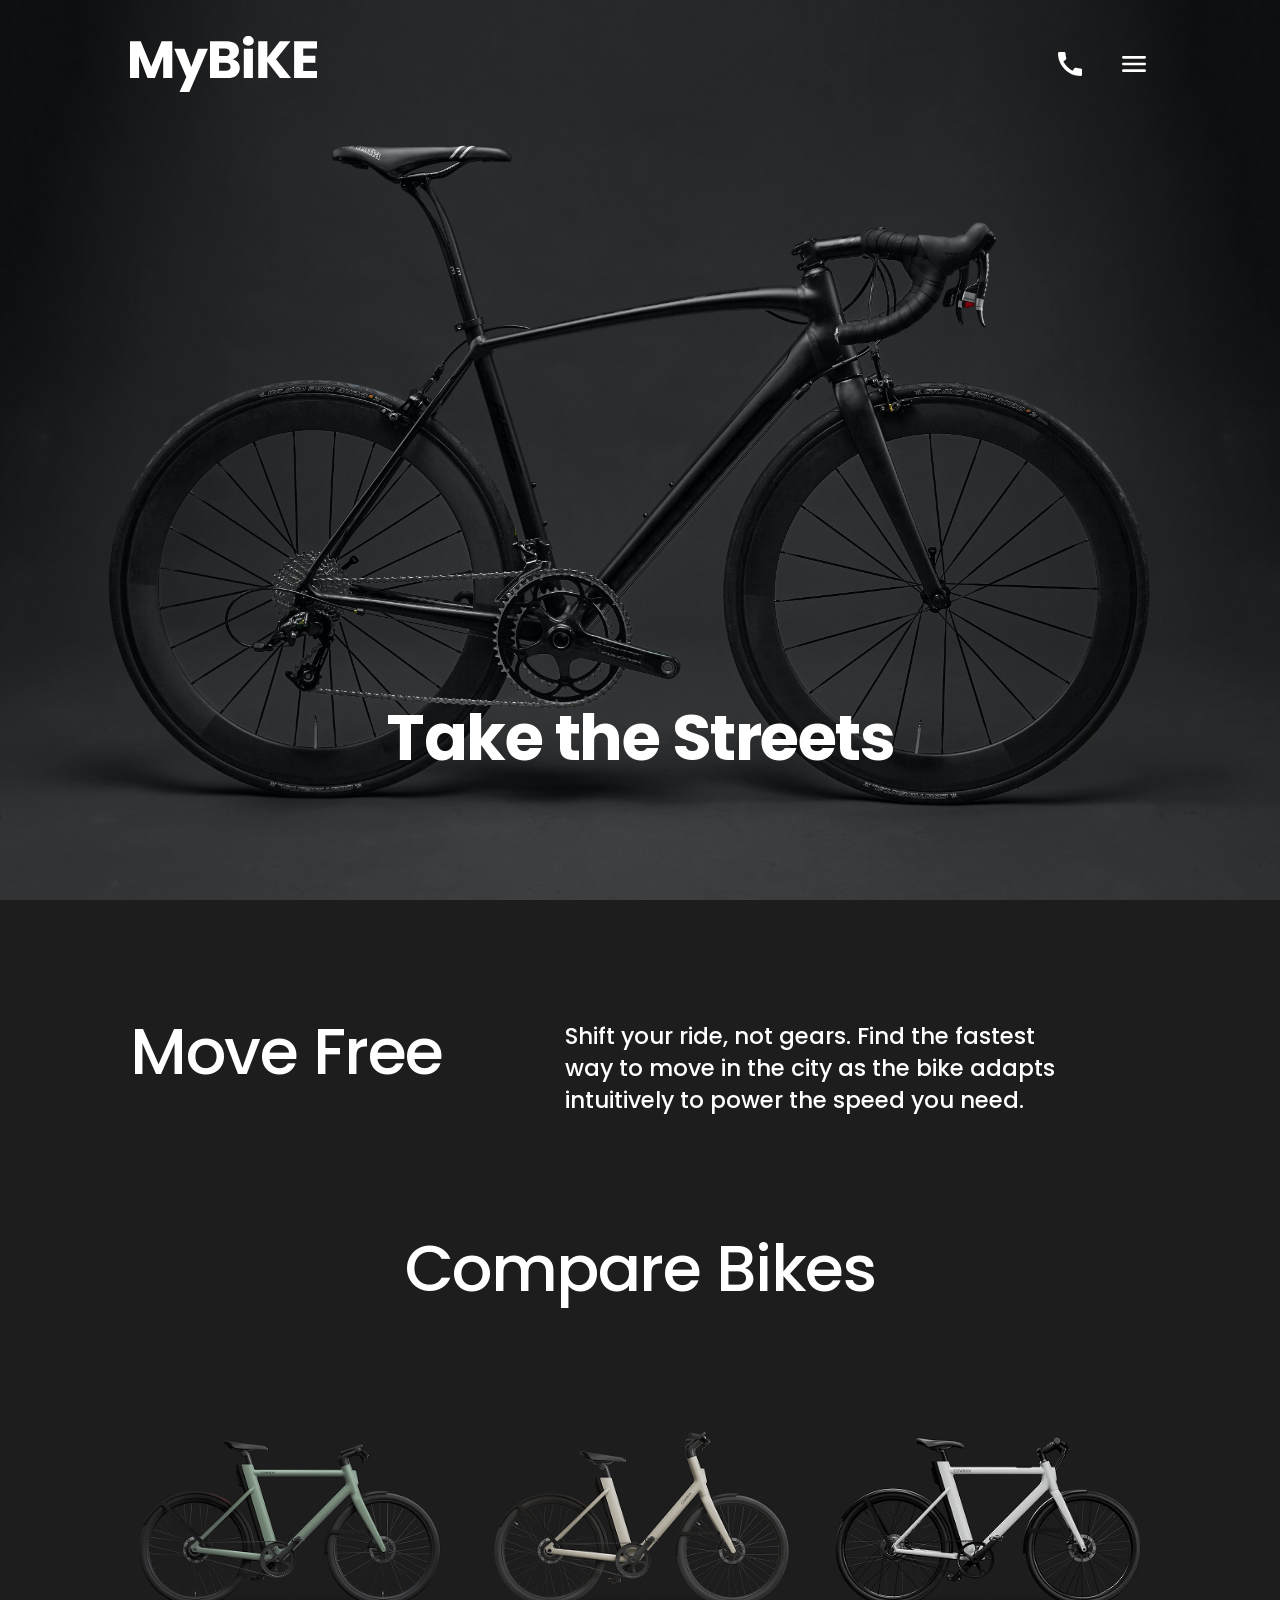
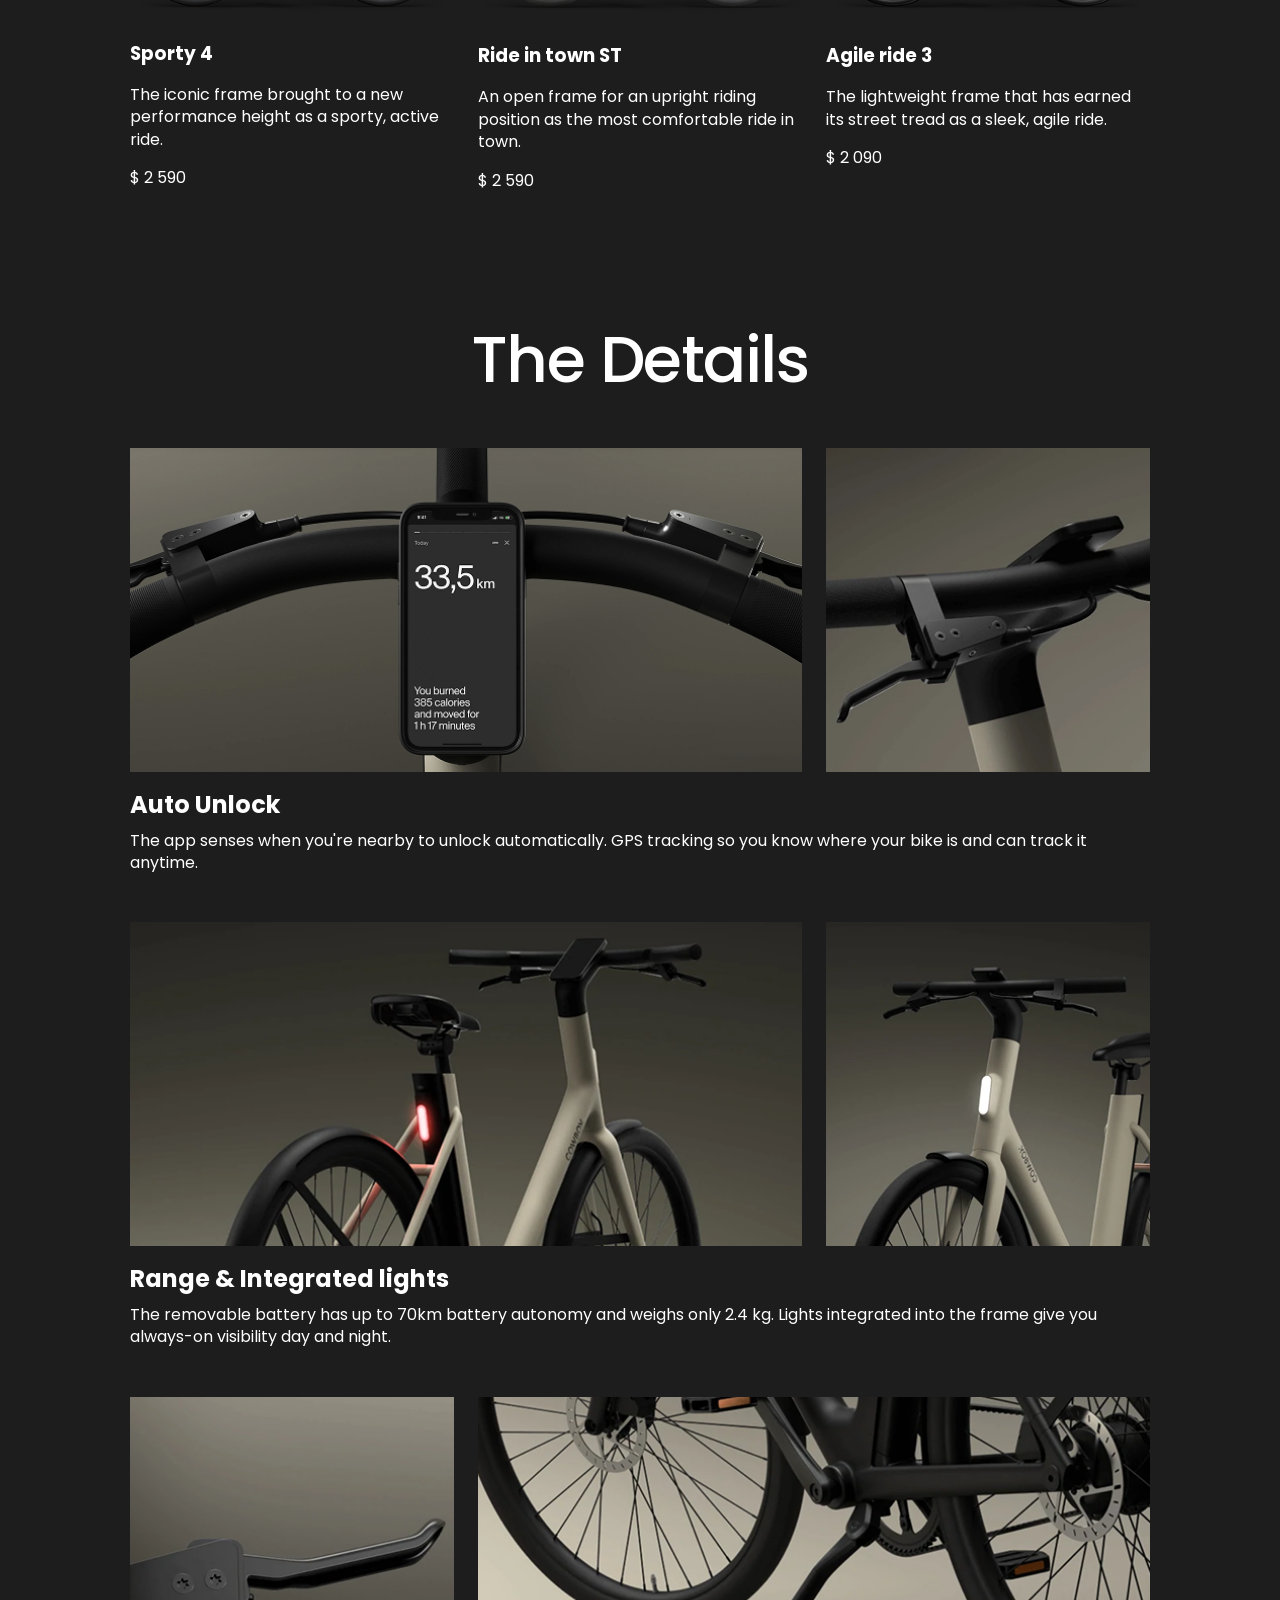
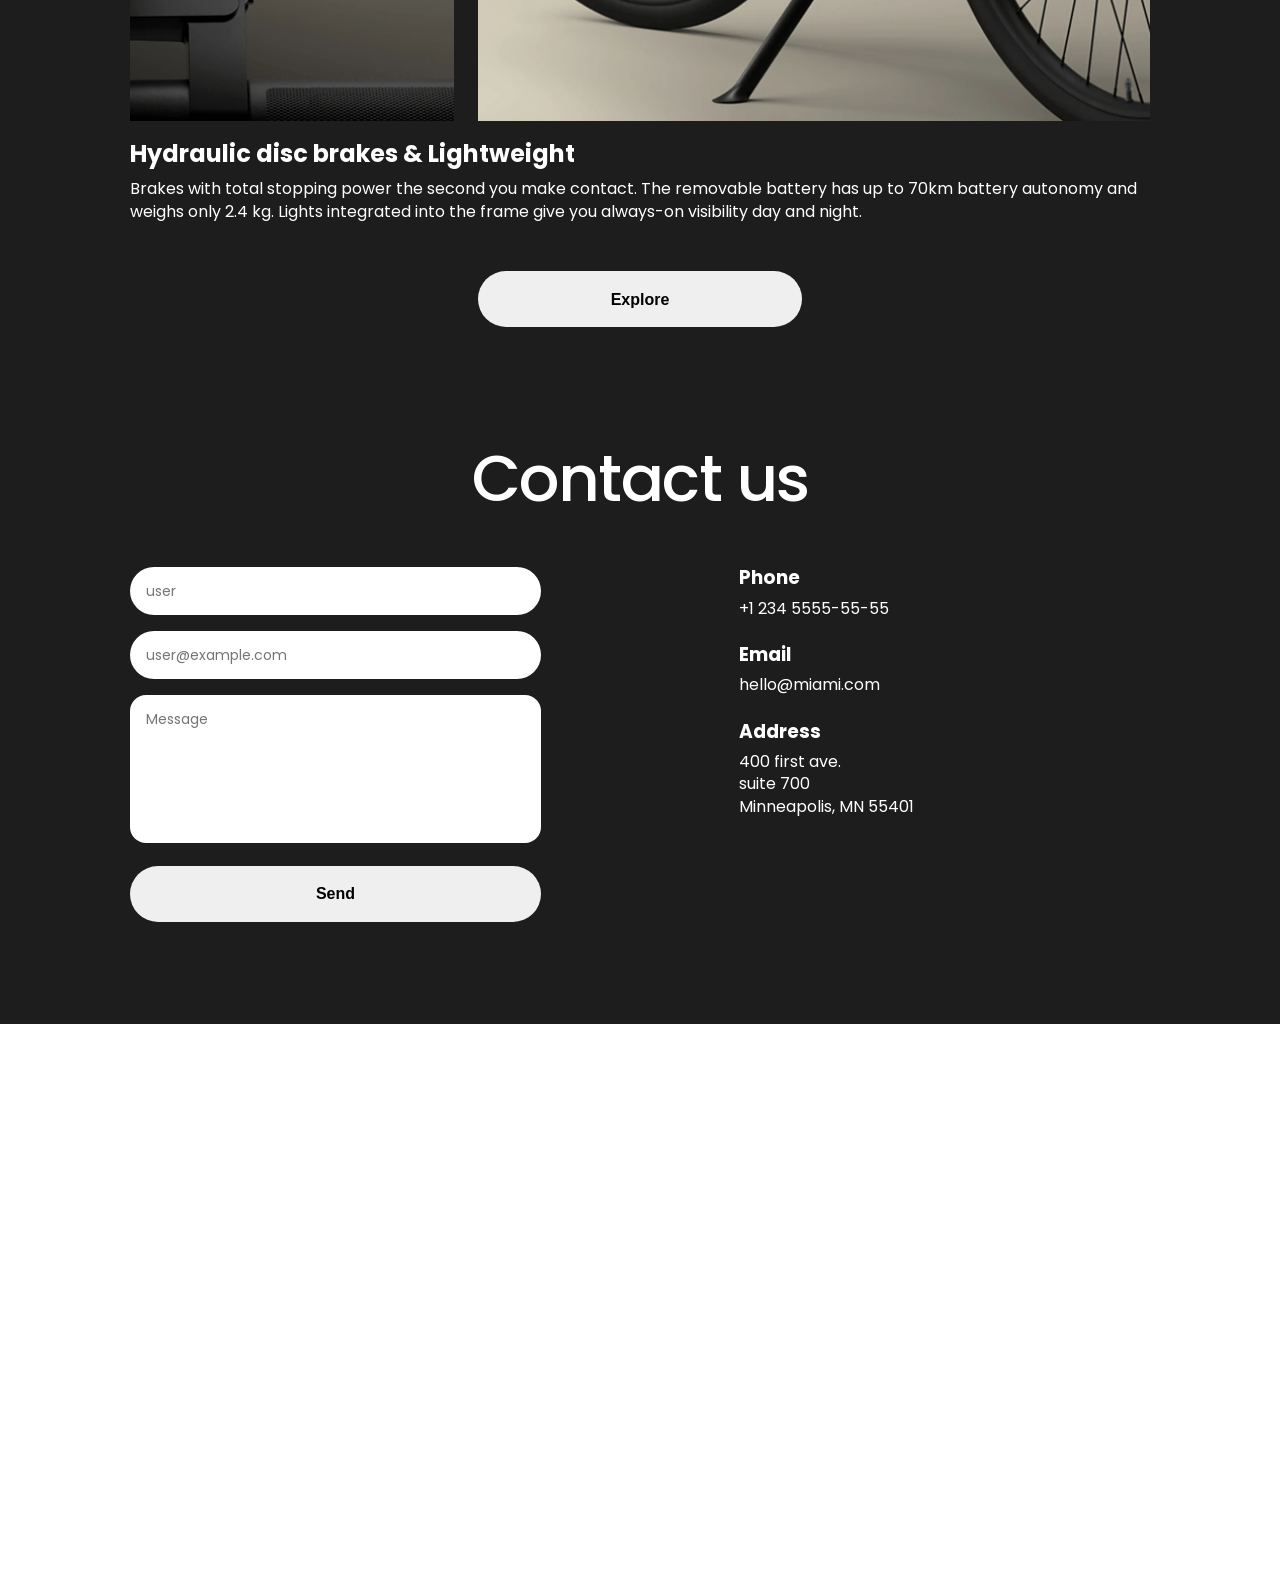
<file: index.html>
<!doctype html><html lang="en" class="page"><head><meta charset="utf-8"><meta name="viewport" content="width=device-width, initial-scale=1.0"><title>MyBike</title><link rel="icon" type="image/svg+xml" href="favicon.f1625cb3.svg"><link rel="preconnect" href="https://fonts.googleapis.com"><link rel="preconnect" href="https://fonts.gstatic.com" crossorigin><link href="https://fonts.googleapis.com/css2?family=Poppins:wght@400;500;600;700&display=swap" rel="stylesheet"><link rel="stylesheet" href="index.1a721ad9.css"><script src="index.7d1cb9aa.js" defer type="module"></script><script src="index.d2f25965.js" defer nomodule></script></head><body class="page__body"> <header class="header"> <div class="container"> <div class="header__content"> <div class="top-bar"> <a href="#" class="top-bar__logo"> <picture class="top-bar__logo"> <source media="(min-width: 576px)" srcset="logo-tablet.a806cd37.svg"> <img src="logo-mobile.96647d85.svg" alt="MyBike logo"> </picture> </a> <div class="top-bar__icons"> <a href="tel:+1 234 5555-55-55" class="icon__number">+1 234 555-55-55</a> <a href="tel:+1 234 5555-55-55" class="icon icon--phone"></a> <a href="#menu" class="icon icon--menu"></a> </div> </div> <div class="header__bottom"> <h1 class="header__title">Take the Streets</h1> </div> </div> </div> </header> <aside class="menu page__menu" id="menu"> <div class="container"> <div class="menu__top top-bar"> <a href="#" class="top-bar__logo"> <picture class="top-bar__logo"> <source media="(min-width: 576px)" srcset="logo-menu-tablet.87dd1050.png"> <img src="logo-menu-mobile.8e3c2def.svg" alt="MyBike logo"> </picture> </a> <a href="#" class="icon icon--close"></a> </div> <div class="menu__bottom"> <nav class="menu__nav nav"> <ul class="nav__list"> <li class="nav__item"> <a class="nav__link" href="#">Home</a> </li> <li class="nav__item"> <a class="nav__link" href="#about-us">About us</a> </li> <li class="nav__item"> <a class="nav__link" href="#compare-bikes">Compare bikes</a> </li> <li class="nav__item"> <a class="nav__link" href="#details">Details</a> </li> <li class="nav__item"> <a class="nav__link" href="#contacts">Contacts</a> </li> </ul> </nav> <a href="tel:+1 234 5555-55-55" class="menu__phone-number"> +1 234 5555-55-55 </a> <a href="tel:+1 234 5555-55-55" class="menu__book-a-test-ride"> Book a test ride </a> </div> </div> </aside> <main class="main"> <div class="container"> <div class="main__content"> <section class="about-us" id="about-us"> <h2 class="about-us__title section-title section-title--left"> Move Free </h2> <article class="about-us__content"> <h3 class="about-us__text"> Shift your ride, not gears. Find the fastest way to move in the city as the bike adapts intuitively to power the speed you need. </h3> </article> </section> <section class="compare-bikes" id="compare-bikes"> <h2 class="section-title">Compare Bikes</h2> <div class="compare-bikes__products"> <article class="compare-bikes__product product"> <img src="sporty-4-bike-image.3a3bc14f.png" alt="Sporty 4" class="product__photo"> <h3 class="product__title">Sporty 4</h3> <p class="product__category"> The iconic frame brought to a new performance height as a sporty, active ride. </p> <p class="product__price">$ 2 590</p> </article> <article class="compare-bikes__product product"> <img src="ride-in-town-st-bike-image.47ac5809.png" alt="Ride in town ST" class="product__photo"> <h3 class="product__title">Ride in town ST</h3> <p class="product__category"> An open frame for an upright riding position as the most comfortable ride in town. </p> <p class="product__price">$ 2 590</p> </article> <article class="compare-bikes__product product"> <img src="agile-ride-3-bike-image.a488482e.png" alt="Sporty 4" class="product__photo"> <h3 class="product__title">Agile ride 3</h3> <p class="product__category"> The lightweight frame that has earned its street tread as a sleek, agile ride. </p> <p class="product__price">$ 2 090</p> </article> </div> </section> <section class="details" id="details"> <h2 class="section-title">The Details</h2> <div class="details__wrapper"> <article class="detail"> <div class="detail__photos"> <a href="#" class="detail__link detail__link--wide"> <img class="detail__photo" src="auto-unlock--wide.b315a66f.png" alt="Auto Unlock"> </a> <a href="#" class="detail__link detail__link--square"> <img class="detail__photo" src="auto-unlock--square.e96ad58a.png" alt="Auto Unlock"> </a> </div> <h3 class="detail__title">Auto Unlock</h3> <h4 class="detail__content"> The app senses when you're nearby to unlock automatically. GPS tracking so you know where your bike is and can track it anytime. </h4> </article> <article class="detail"> <div class="detail__photos"> <a href="#" class="detail__link detail__link--wide"> <img class="detail__photo" src="range-&-integrated-lights--wide.0cfeb340.png" alt="Range & Integrated lights"> </a> <a href="#" class="detail__link detail__link--square"> <img class="detail__photo" src="range-&-integrated-lights--square.9a07a972.png" alt="Range & Integrated lights"> </a> </div> <h3 class="detail__title">Range & Integrated lights</h3> <h4 class="detail__content"> The removable battery has up to 70km battery autonomy and weighs only 2.4 kg. Lights integrated into the frame give you always-on visibility day and night. </h4> </article> <article class="detail"> <div class="detail__photos"> <a href="#" class="detail__link detail__link--square"> <img class="detail__photo" src="hydraulic-disc-brakes-&-lightweight--square.9789b99a.png" alt="Hydraulic disc brakes & Lightweight"> </a> <a href="#" class="detail__link detail__link--wide"> <img class="detail__photo" src="hydraulic-disc-brakes-&-lightweight--wide.9741b37d.png" alt="Hydraulic disc brakes & Lightweight"> </a> </div> <h3 class="detail__title"> Hydraulic disc brakes & Lightweight </h3> <h4 class="detail__content"> Brakes with total stopping power the second you make contact. The removable battery has up to 70km battery autonomy and weighs only 2.4 kg. Lights integrated into the frame give you always-on visibility day and night. </h4> </article> <div class="detail__buttons"> <button class="detail__button" type="button">Explore</button> </div> </div> </section> <section class="contacts" id="contacts"> <h2 class="section-title">Contact us</h2> <div class="contacts__wrapper"> <form class="contacts__inputs" onsubmit="this.reset(); return false;"> <input class="contacts__input" type="username" id="username" name="username" placeholder="user" required> <input class="contacts__input" type="text" id="email" name="email" placeholder="user@example.com" required> <textarea class="contacts__input contacts__input--huge" id="message" name="message" placeholder="Message"></textarea> <button class="contacts__button">Send</button> </form> <div class="contacts__contents"> <h3 class="contacts__title">Phone</h3> <a href="tel:+1 234 5555-55-55" class="contacts__info"> <p class="contacts__content">+1 234 5555-55-55</p> </a> <h3 class="contacts__title">Email</h3> <a href="mailto:hello@miami.com" class="contacts__info"> <p class="contacts__content">hello@miami.com</p> </a> <h3 class="contacts__title">Address</h3> <a href="https://www.google.com/maps?q=46.8484,24.0297" target="_blank" rel="noopener noreferrer" class="contacts__address"> <p class="contacts__content"> 400 first ave. <br>suite 700<br> Minneapolis, MN 55401 </p> </a> </div> </div> </section> </div> </div> </main> <footer class="footer"></footer> </body></html>
</file>
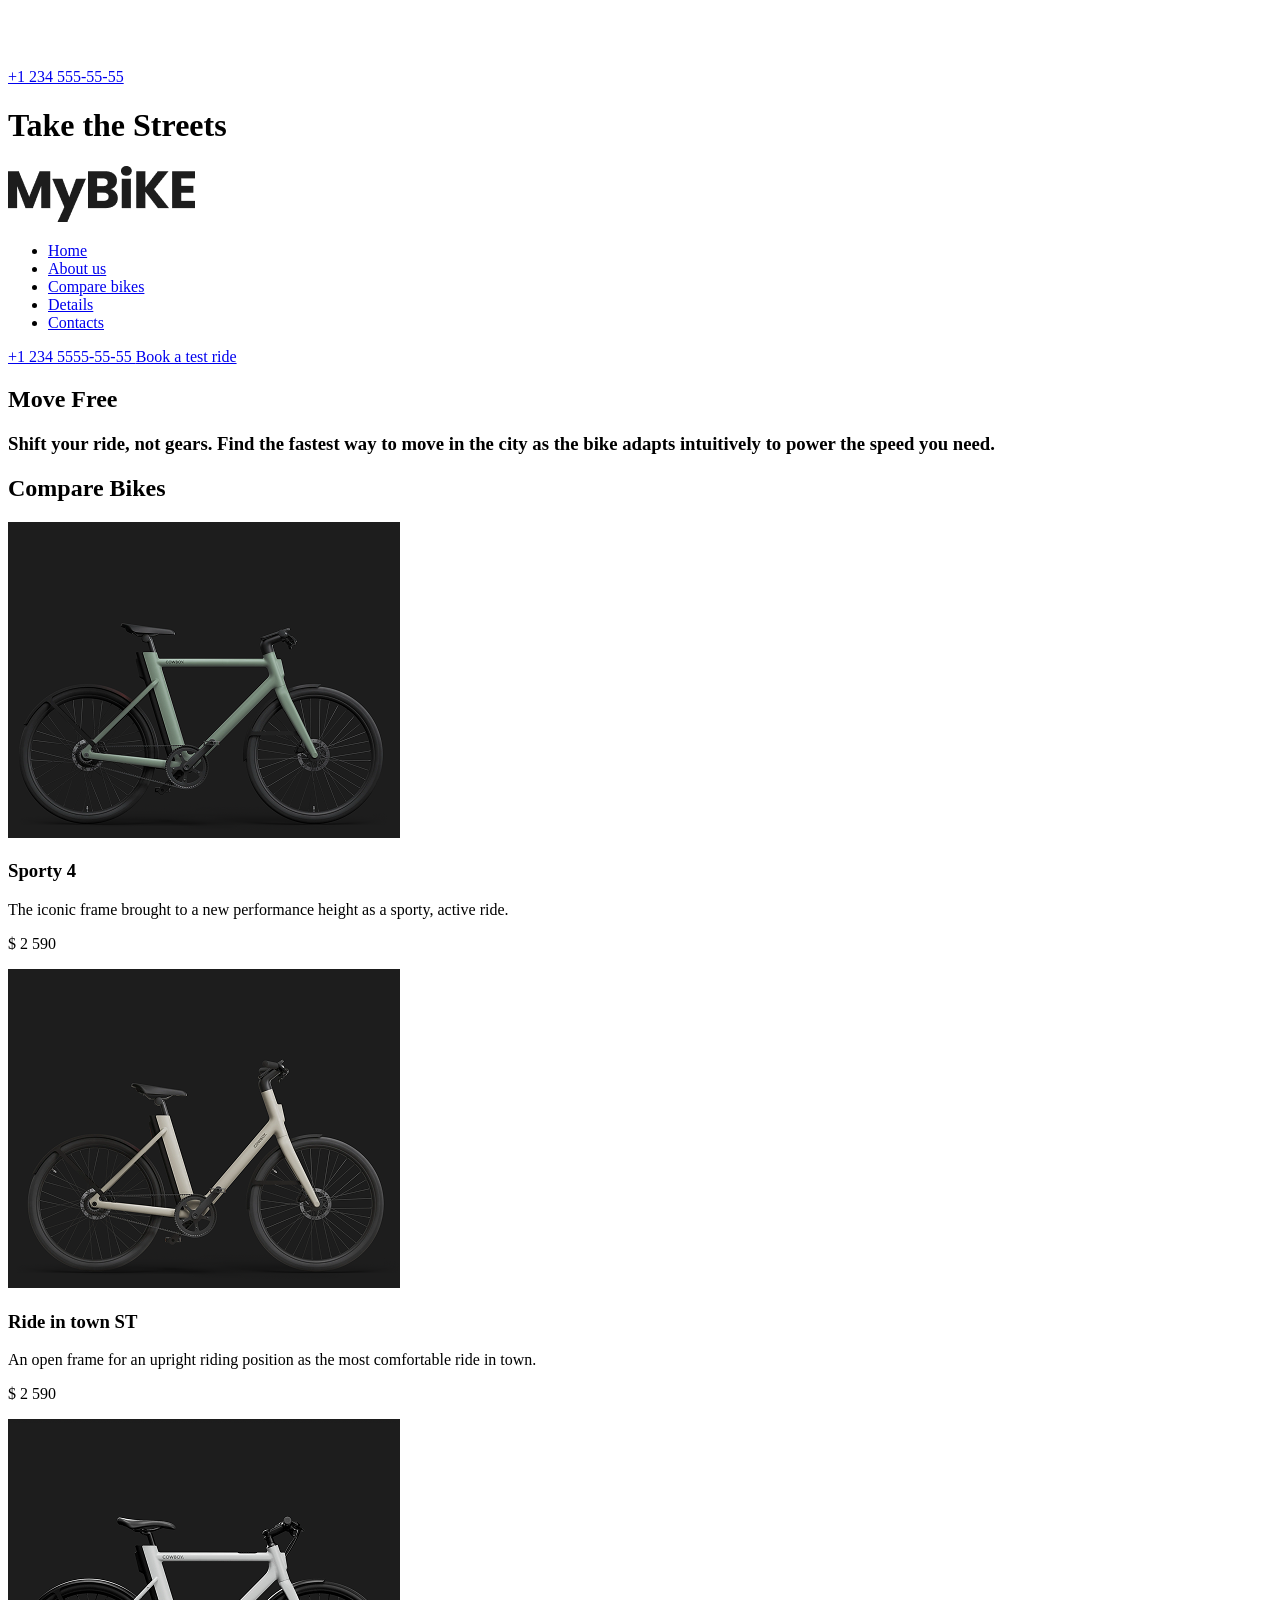
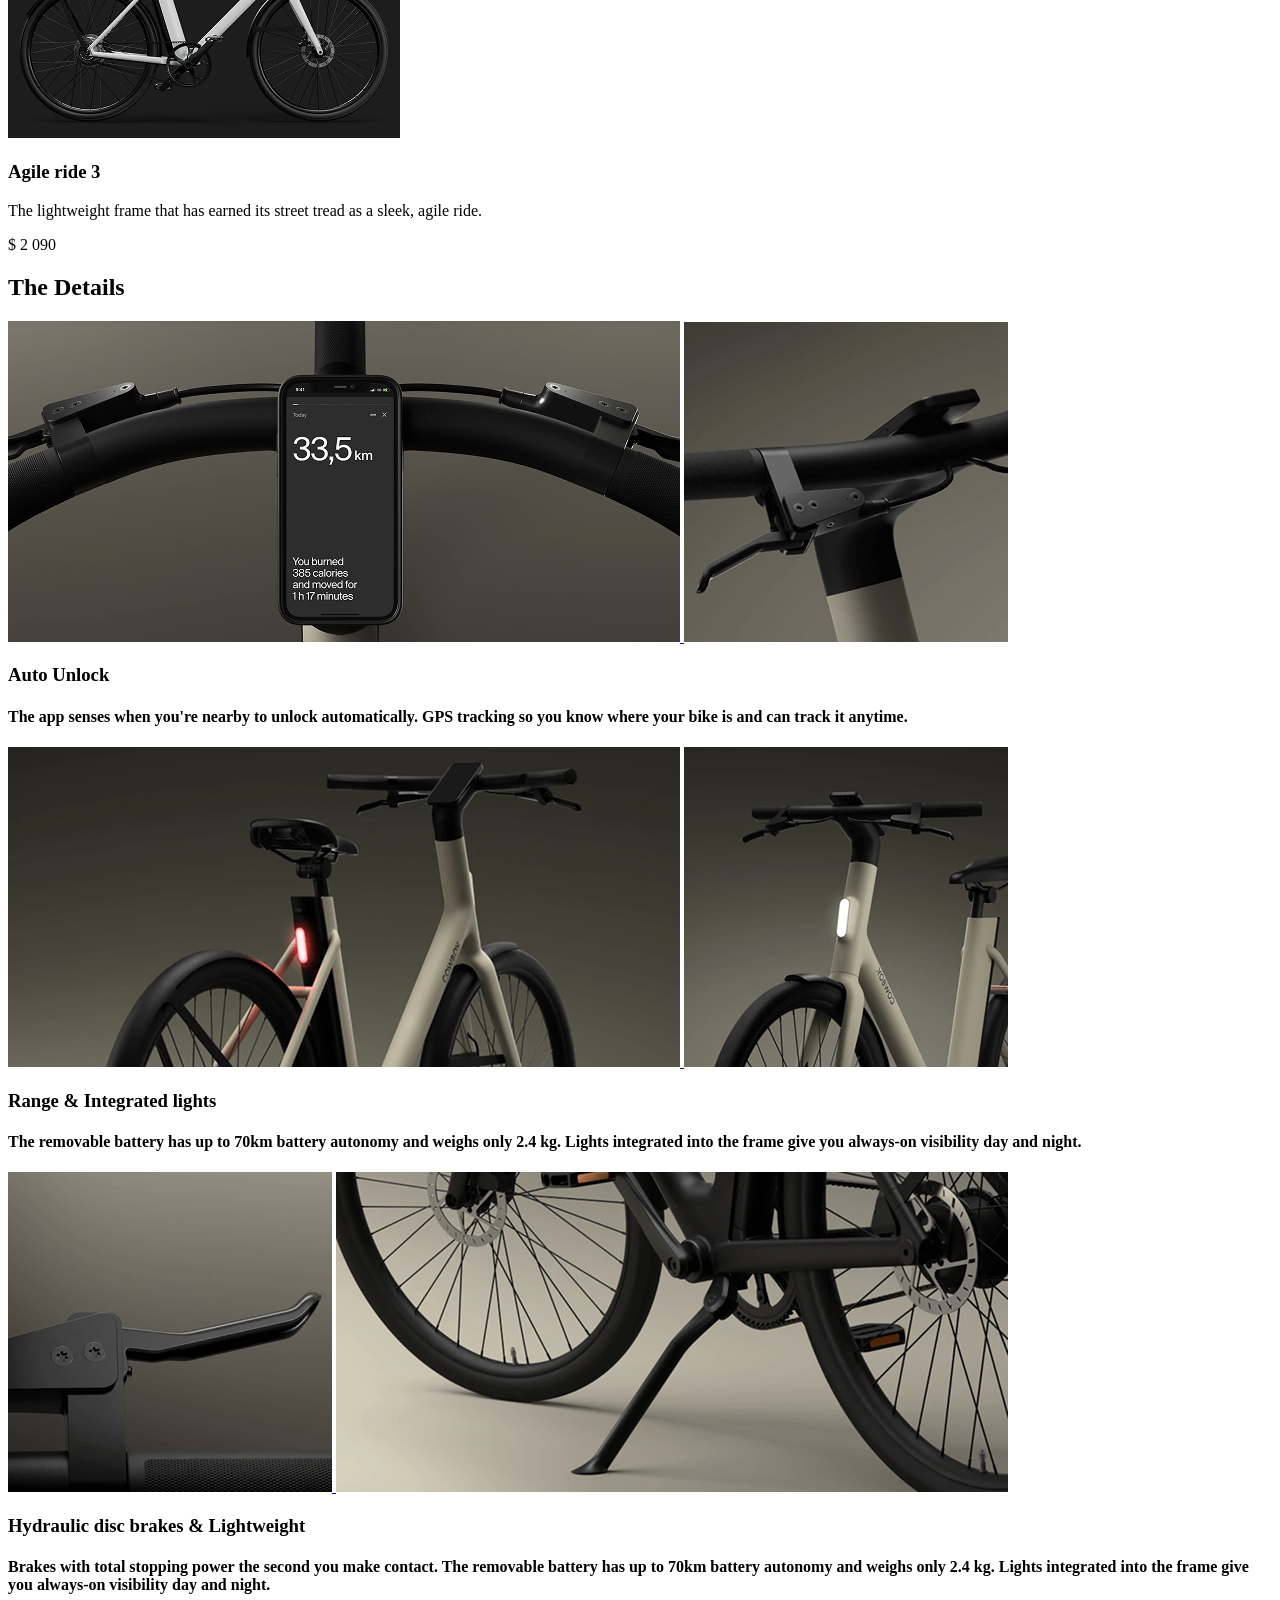
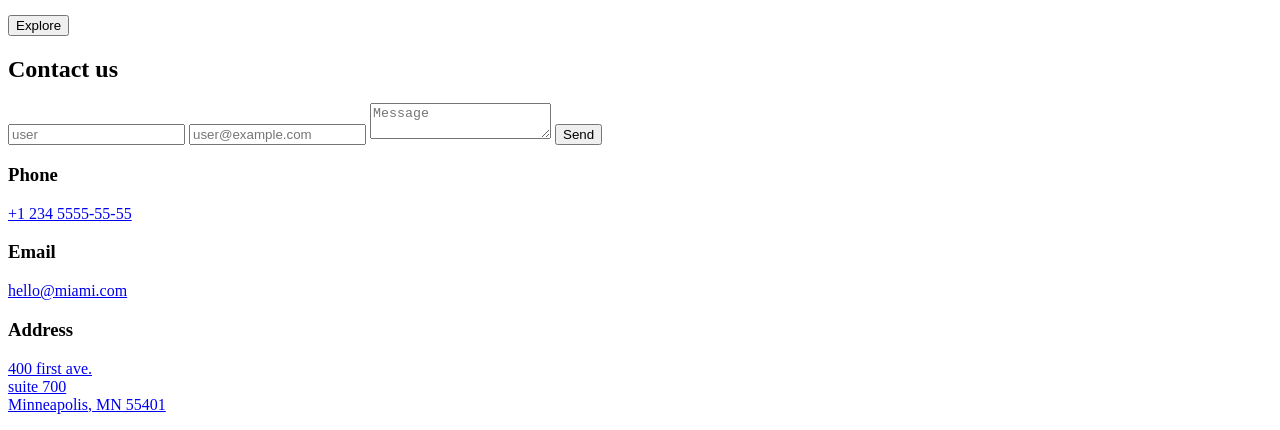
<file: src/index.html>
<!-- #region head -->
<!doctype html>
<html lang="en" class="page">
  <head>
    <meta charset="UTF-8" />
    <meta name="viewport" content="width=device-width, initial-scale=1.0" />
    <title>MyBike</title>
    <link rel="icon" type="image/svg+xml"
      href="./images/favicon.svg"
    />
    <link rel="preconnect" href="https://fonts.googleapis.com" />

    <link
      rel="preconnect"
      href="https://fonts.gstatic.com"
      crossorigin="anonymous"
    />

    <link
      href="https://fonts.googleapis.com/css2?family=Poppins:wght@400;500;600;700&display=swap"
      rel="stylesheet"
    />

    <link rel="stylesheet" href="./styles/index.scss" />
    <script src="./scripts/main.js" defer type="module"></script>
  </head>
  <!-- #endregion -->
  <body class="page__body">
    <header class="header">
      <div class="container">
        <div class="header__content">
          <div class="top-bar">
            <a href="#" class="top-bar__logo">
              <picture class="top-bar__logo">
                <source
                  media="(min-width: 576px)"
                  srcset="./images/logo-tablet.svg"
                />
                <img src="./images/logo-mobile.svg" alt="MyBike logo" />
              </picture>
            </a>
            <div class="top-bar__icons">
              <a href="tel:+1 234 5555-55-55" class="icon__number"
                >+1 234 555-55-55</a
              >
              <a href="tel:+1 234 5555-55-55" class="icon icon--phone"></a>
              <a href="#menu" class="icon icon--menu"></a>
            </div>
          </div>
          <div class="header__bottom">
            <h1 class="header__title">Take the Streets</h1>
          </div>
        </div>
      </div>
    </header>

    <aside class="page__menu menu" id="menu">
      <div class="container">
        <div class="top-bar menu__top">
          <a href="#" class="top-bar__logo">
            <picture class="top-bar__logo">
              <source
                media="(min-width: 576px)"
                srcset="./images/logo-menu-tablet.png"
              />
              <img src="./images/logo-menu-mobile.svg" alt="MyBike logo" />
            </picture>
          </a>
          <a href="#" class="icon icon--close"></a>
        </div>
        <div class="menu__bottom">
          <nav class="nav menu__nav">
            <ul class="nav__list">
              <li class="nav__item">
                <a class="nav__link" href="#">Home</a>
              </li>
              <li class="nav__item">
                <a class="nav__link" href="#about-us">About us</a>
              </li>
              <li class="nav__item">
                <a class="nav__link" href="#compare-bikes">Compare bikes</a>
              </li>
              <li class="nav__item">
                <a class="nav__link" href="#details">Details</a>
              </li>
              <li class="nav__item">
                <a class="nav__link" href="#contacts">Contacts</a>
              </li>
            </ul>
          </nav>
          <a href="tel:+1 234 5555-55-55" class="menu__phone-number">
            +1 234 5555-55-55
          </a>
          <a href="tel:+1 234 5555-55-55" class="menu__book-a-test-ride">
            Book a test ride
          </a>
        </div>
      </div>
    </aside>

    <main class="main">
      <div class="container">
        <div class="main__content">
          <section class="about-us" id="about-us">
            <h2 class="about-us__title section-title section-title--left">
              Move Free
            </h2>
            <article class="about-us__content">
              <h3 class="about-us__text">
                Shift your ride, not gears. Find the fastest way to move in the
                city as the bike adapts intuitively to power the speed you need.
              </h3>
            </article>
          </section>

          <section class="compare-bikes" id="compare-bikes">
            <h2 class="section-title">Compare Bikes</h2>
            <div class="compare-bikes__products">
              <article class="product compare-bikes__product">
                <img
                  src="./images/sporty-4-bike-image.png"
                  alt="Sporty 4"
                  class="product__photo"
                />
                <h3 class="product__title">Sporty 4</h3>
                <p class="product__category">
                  The iconic frame brought to a new performance height as a
                  sporty, active ride.
                </p>
                <p class="product__price">$ 2 590</p>
              </article>

              <article class="product compare-bikes__product">
                <img
                  src="./images/ride-in-town-st-bike-image.png"
                  alt="Ride in town ST"
                  class="product__photo"
                />
                <h3 class="product__title">Ride in town ST</h3>
                <p class="product__category">
                  An open frame for an upright riding position as the most
                  comfortable ride in town.
                </p>
                <p class="product__price">$ 2 590</p>
              </article>

              <article class="product compare-bikes__product">
                <img
                  src="./images/agile-ride-3-bike-image.png"
                  alt="Sporty 4"
                  class="product__photo"
                />
                <h3 class="product__title">Agile ride 3</h3>
                <p class="product__category">
                  The lightweight frame that has earned its street tread as a
                  sleek, agile ride.
                </p>
                <p class="product__price">$ 2 090</p>
              </article>
            </div>
          </section>

          <section class="details" id="details">
            <h2 class="section-title">The Details</h2>

            <div class="details__wrapper">
              <article class="detail">
                <div class="detail__photos">
                  <a href="#" class="detail__link detail__link--wide">
                    <img
                      class="detail__photo"
                      src="./images/details/auto-unlock--wide.png"
                      alt="Auto Unlock"
                    />
                  </a>

                  <a href="#" class="detail__link detail__link--square">
                    <img
                      class="detail__photo"
                      src="./images/details/auto-unlock--square.png"
                      alt="Auto Unlock"
                    />
                  </a>
                </div>

                <h3 class="detail__title">Auto Unlock</h3>
                <h4 class="detail__content">
                  The app senses when you're nearby to unlock automatically. GPS
                  tracking so you know where your bike is and can track it
                  anytime.
                </h4>
              </article>

              <article class="detail">
                <div class="detail__photos">
                  <a href="#" class="detail__link detail__link--wide">
                    <img
                      class="detail__photo"
                      src="./images/details/range-&-integrated-lights--wide.png"
                      alt="Range & Integrated lights"
                    />
                  </a>

                  <a href="#" class="detail__link detail__link--square">
                    <img
                      class="detail__photo"
                      src="./images/details/range-&-integrated-lights--square.png"
                      alt="Range & Integrated lights"
                    />
                  </a>
                </div>

                <h3 class="detail__title">Range & Integrated lights</h3>
                <h4 class="detail__content">
                  The removable battery has up to 70km battery autonomy and
                  weighs only 2.4 kg. Lights integrated into the frame give you
                  always-on visibility day and night.
                </h4>
              </article>

              <article class="detail">
                <div class="detail__photos">
                  <a href="#" class="detail__link detail__link--square">
                    <img
                      class="detail__photo"
                      src="./images/details/hydraulic-disc-brakes-&-lightweight--square.png"
                      alt="Hydraulic disc brakes & Lightweight"
                    />
                  </a>

                  <a href="#" class="detail__link detail__link--wide">
                    <img
                      class="detail__photo"
                      src="./images/details/hydraulic-disc-brakes-&-lightweight--wide.png"
                      alt="Hydraulic disc brakes & Lightweight"
                    />
                  </a>
                </div>

                <h3 class="detail__title">
                  Hydraulic disc brakes & Lightweight
                </h3>
                <h4 class="detail__content">
                  Brakes with total stopping power the second you make contact.
                  The removable battery has up to 70km battery autonomy and
                  weighs only 2.4 kg. Lights integrated into the frame give you
                  always-on visibility day and night.
                </h4>
              </article>

              <div class="detail__buttons">
                <button class="detail__button" type="button">Explore</button>
              </div>
            </div>
          </section>

          <section class="contacts" id="contacts">
            <h2 class="section-title">Contact us</h2>

            <div class="contacts__wrapper">
              <form
                class="contacts__inputs"
                onsubmit="this.reset(); return false;"
              >
                <input
                  class="contacts__input"
                  type="username"
                  id="username"
                  name="username"
                  placeholder="user"
                  required
                />
                <input
                  class="contacts__input"
                  type="text"
                  id="email"
                  name="email"
                  placeholder="user@example.com"
                  required
                />
                <textarea
                  class="contacts__input contacts__input--huge"
                  id="message"
                  name="message"
                  placeholder="Message"
                ></textarea>

                <button class="contacts__button">Send</button>
              </form>

              <div class="contacts__contents">
                <h3 class="contacts__title">Phone</h3>
                <a href="tel:+1 234 5555-55-55" class="contacts__info">
                  <p class="contacts__content">+1 234 5555-55-55</p>
                </a>
                <h3 class="contacts__title">Email</h3>
                <a href="mailto:hello@miami.com" class="contacts__info">
                  <p class="contacts__content">hello@miami.com</p>
                </a>
                <h3 class="contacts__title">Address</h3>
                <a
                  href="https://www.google.com/maps?q=46.8484,24.0297"
                  target="_blank"
                  rel="noopener noreferrer"
                  class="contacts__address"
                >
                  <p class="contacts__content">
                    400 first ave. <br />suite 700<br />
                    Minneapolis, MN 55401
                  </p>
                </a>
              </div>
            </div>
          </section>
        </div>
      </div>
    </main>

    <footer class="footer"></footer>
  </body>
</html>
</file>
<file: index.1a721ad9.css>
.container{padding-left:20px;padding-right:20px}@media (min-width:576px){.container{padding-left:72px;padding-right:72px}}@media (min-width:1024px){.container{max-width:1020px;margin-left:auto;margin-right:auto;padding-left:120px;padding-right:120px}}.page{color:#fff;scroll-behavior:smooth;font-family:Poppins,sans-serif;font-size:16px;line-height:140%;overflow-x:hidden}.page__body{min-width:320px;margin:0}.page__menu{opacity:0;pointer-events:none;transition:all .3s;position:fixed;top:0;left:0;right:0;transform:translate(-100%)}.page__menu:target{opacity:1;pointer-events:all;transform:translate(0)}.page:has(.page__menu:target){overflow:hidden}.header{background-image:url(header-bg-mobile.a8f7045b.png);background-position:86%;background-repeat:no-repeat;background-size:cover;min-height:100vh}@media (min-width:576px){.header{background-position:50%}}.header__content{-ms-flex-direction:column;flex-direction:column;-ms-flex-pack:justify;justify-content:space-between;height:100vh;display:-ms-flexbox;display:flex}.header__title{text-align:center;font-style:bold;letter-spacing:-1.5px;margin:0;font-size:36px;font-weight:700;line-height:100%}@media (min-width:576px){.header__title{font-size:64px}}.header__bottom{padding-bottom:88px}@media (min-width:576px){.header__bottom{padding-bottom:130px}}.top-bar{-ms-flex-pack:justify;justify-content:space-between;-ms-flex-align:center;align-items:center;padding-top:24px;padding-bottom:24px;display:-ms-flexbox;display:flex}@media (min-width:576px){.top-bar{padding-top:36px;padding-bottom:36px}}.top-bar__icons{gap:24px;display:-ms-flexbox;display:flex}@media (min-width:576px){.top-bar__icons{gap:32px}}.top-bar__logo{transition:transform .3s;display:-ms-flexbox;display:flex}.top-bar__logo:hover{transform:scale(1.05)}.icon{background-image:url(icon-burger-menu.9d5d39a9.svg);background-size:cover;width:24px;height:24px;text-decoration:none;transition:transform .3s;display:block}.icon:hover{transform:scale(1.2)}@media (min-width:576px){.icon{width:32px;height:32px}}.icon__number{color:#fff;opacity:0;visibility:hidden;pointer-events:none;text-decoration:none;transition:all .3s;display:none;transform:translate(12px,4px)}@media (min-width:576px){.icon__number.is-visible{opacity:1;visibility:visible;pointer-events:auto;display:block}}.icon--phone{background-image:url(icon-phone-call.26299131.svg)}.icon--menu{background-image:url(icon-burger-menu.9d5d39a9.svg)}.icon--close{z-index:1;background-image:url(icon-close.a33213b2.svg);position:sticky;top:0}.menu{box-sizing:border-box;text-transform:uppercase;background-color:#c2c2c2;height:100vh;font-weight:600;overflow:auto}.menu__top{margin-bottom:24px}@media (min-width:576px){.menu__top{margin-bottom:8px}}.menu__nav{margin-bottom:40px}.menu__phone-number{color:#1d1d1d;margin-bottom:16px;font-size:16px;line-height:27px;text-decoration:none;display:block}.menu__book-a-test-ride{letter-spacing:2px;color:#1d1d1d;border-bottom:1px solid #1d1d1d;width:fit-content;padding-bottom:7px;font-size:12px;line-height:16px;text-decoration:none;display:block}.nav__link{color:#1d1d1d;letter-spacing:2px;font-size:22px;line-height:22px;text-decoration:none;position:relative}.nav__link:after{content:"";transform-origin:0;background-color:#1d1d1d;width:100%;height:1px;transition:transform .3s;display:block;position:absolute;bottom:-8px;transform:scaleX(0)}.nav__link:hover:after{transform:scale(1)}.nav__list{-ms-flex-direction:column;flex-direction:column;gap:32px;margin:0;padding:0;list-style:none;display:-ms-flexbox;display:flex}.section-title{letter-spacing:-1.5px;text-align:center;margin:0 0 48px;font-size:32px;font-weight:500;line-height:100%}@media (min-width:576px){.section-title{font-size:48px}}@media (min-width:1024px){.section-title{margin-bottom:56px;font-size:64px}}.section-title--left{text-align:left;grid-column:1/span 3;margin-bottom:32px}@media (min-width:1024px){.section-title--left{grid-column:1/span 4}}.main{background-color:#1d1d1d}.main__content{row-gap:92px;padding-top:60px;padding-bottom:120px;display:grid}@media (min-width:576px){.main__content{row-gap:120px;padding-top:120px;padding-bottom:102px}}.about-us{--columns:2;grid-template-columns:repeat(var(--columns),1fr);column-gap:20px;display:grid}@media (min-width:576px){.about-us{--columns:6;column-gap:24px}}@media (min-width:1024px){.about-us{--columns:12}}.about-us__title{grid-column:1/-1}@media (min-width:576px){.about-us__title{grid-column:span 3}}@media (min-width:1024px){.about-us__title{grid-column:span 5}}.about-us__content{grid-column:1/-1}@media (min-width:576px){.about-us__content{grid-column:span 3}}@media (min-width:1024px){.about-us__content{grid-column:span 6}}.about-us__text{letter-spacing:0;font-size:23px;font-weight:500;line-height:140%}@media (min-width:576px){.about-us__text{margin:0}}.product__photo{width:100%;transition:transform .3s ease-in-out}.product__photo:hover{transform:scale(1.05)}.compare-bikes__products{--columns:2;grid-template-columns:repeat(var(--columns),1fr);gap:40px 20px;display:grid}@media (min-width:576px){.compare-bikes__products{--columns:6;column-gap:24px}}@media (min-width:1024px){.compare-bikes__products{--columns:12}}.compare-bikes__product{grid-column:1/-1}@media (min-width:576px){.compare-bikes__product{grid-column:2/-2}}@media (min-width:1024px){.compare-bikes__product{grid-column:span 4}}.details__wrapper{row-gap:40px;display:grid}@media (min-width:576px){.details__wrapper{row-gap:48px}}.detail__photos{--columns:2;grid-template-columns:repeat(var(--columns),1fr);column-gap:20px;margin-bottom:16px;display:grid}@media (min-width:576px){.detail__photos{--columns:6;column-gap:24px}}@media (min-width:1024px){.detail__photos{--columns:12}}.detail__link{position:relative}@media (min-width:576px){.detail__link--wide{grid-column:span 4}}@media (min-width:1024px){.detail__link--wide{grid-column:span 8}}.detail__link--square{height:0;padding-bottom:100%}@media (min-width:576px){.detail__link--square{grid-column:span 2}}@media (min-width:1024px){.detail__link--square{grid-column:span 4}}.detail__photo{object-fit:cover;width:100%;height:100%;transition:transform .3s;position:absolute}.detail__photo:hover{transform:scale(1.05)}.detail__title{letter-spacing:0;margin:0 0 8px;font-size:24px;font-weight:700;line-height:140%}.detail__content{letter-spacing:0;margin:0;font-size:16px;font-weight:400;line-height:140%}.detail__buttons{-ms-flex-pack:center;justify-content:center;display:-ms-flexbox;display:flex}.detail__button{cursor:pointer;border:0;border-radius:40px;width:278px;height:56px;padding:0;font-size:16px;font-weight:700;line-height:27px;transition:box-shadow .3s,transform .3s}@media (min-width:576px){.detail__button{width:392px}}@media (min-width:1024px){.detail__button{width:324px}}.detail__button:hover{transform:scaleX(.9);box-shadow:1px 4px 16px rgba(232,232,240,.4)}.detail__button:active{transform:scaleX(1.09);box-shadow:1px 4px 16px rgba(232,232,240,.64)}.contacts__wrapper{--columns:2;grid-template-columns:repeat(var(--columns),1fr);gap:48px 20px;display:grid}@media (min-width:576px){.contacts__wrapper{--columns:6;column-gap:24px}}@media (min-width:1024px){.contacts__wrapper{--columns:12}}.contacts__inputs{grid-column:span 2}@media (min-width:576px){.contacts__inputs{grid-column:1/4}}@media (min-width:1024px){.contacts__inputs{grid-column:span 5}}.contacts__input{box-sizing:border-box;border:none;border-radius:40px;width:100%;height:48px;margin-bottom:16px;padding:0 0 0 16px;font-size:14px;font-weight:400;line-height:20px}.contacts__input:focus{outline:none}.contacts__input:-webkit-autofill{-webkit-text-fill-color:#292929;transition:background-color 5000s ease-in-out;-webkit-box-shadow:inset 0 0 0 1000px #fff}.contacts__input:-webkit-autofill:hover{-webkit-text-fill-color:#292929;transition:background-color 5000s ease-in-out;-webkit-box-shadow:inset 0 0 0 1000px #fff}.contacts__input:-webkit-autofill:focus{-webkit-text-fill-color:#292929;transition:background-color 5000s ease-in-out;-webkit-box-shadow:inset 0 0 0 1000px #fff}.contacts__input--huge{resize:none;border-radius:16px;width:100%;height:148px;padding:14px 16px}.contacts__input--huge::placeholder{letter-spacing:0;font-family:Poppins,sans-serif;font-size:14px;font-weight:400;line-height:20px}.contacts__input--huge::placeholder{letter-spacing:0;font-family:Poppins,sans-serif;font-size:14px;font-weight:400;line-height:20px}.contacts__input--huge:hover{border:1px solid #d5d7de}.contacts__input--huge:active,.contacts__input--huge:focus{border:1px solid #292929}.contacts__input::placeholder{letter-spacing:0;font-family:Poppins,sans-serif;font-size:14px;font-weight:400;line-height:20px}.contacts__input::placeholder{letter-spacing:0;font-family:Poppins,sans-serif;font-size:14px;font-weight:400;line-height:20px}.contacts__contents{grid-column:span 2}@media (min-width:576px){.contacts__contents{grid-column:4/-1}}@media (min-width:1024px){.contacts__contents{grid-column:8/-3}}.contacts__button{cursor:pointer;border:none;border-radius:40px;width:100%;height:56px;font-size:16px;font-weight:700;line-height:27px;transition:all .3s}.contacts__button:hover{transform:scaleX(.9);box-shadow:1px 4px 16px rgba(232,232,240,.4)}.contacts__button:active{transform:scaleX(1.09);box-shadow:1px 4px 16px rgba(232,232,240,.64)}.contacts__title{margin:0 0 8px}.contacts__content{margin:0 0 24px}.contacts__address{color:#fff;text-decoration:none;transition:color .3s}.contacts__address:hover{color:#d5d7de}.contacts__info{color:#fff;text-decoration:none;transition:color .3s}.contacts__info:hover{color:#d5d7de}.footer{z-index:-1;background-image:url(footer-bcg.ff6754b1.png);background-position:50%;background-size:cover;min-height:200px;transition:min-height .3s;position:sticky;bottom:0}@media (min-width:576px){.footer{min-height:480px}}@media (min-width:1024px){.footer{min-height:555px}}
/*# sourceMappingURL=index.1a721ad9.css.map */
</file>
